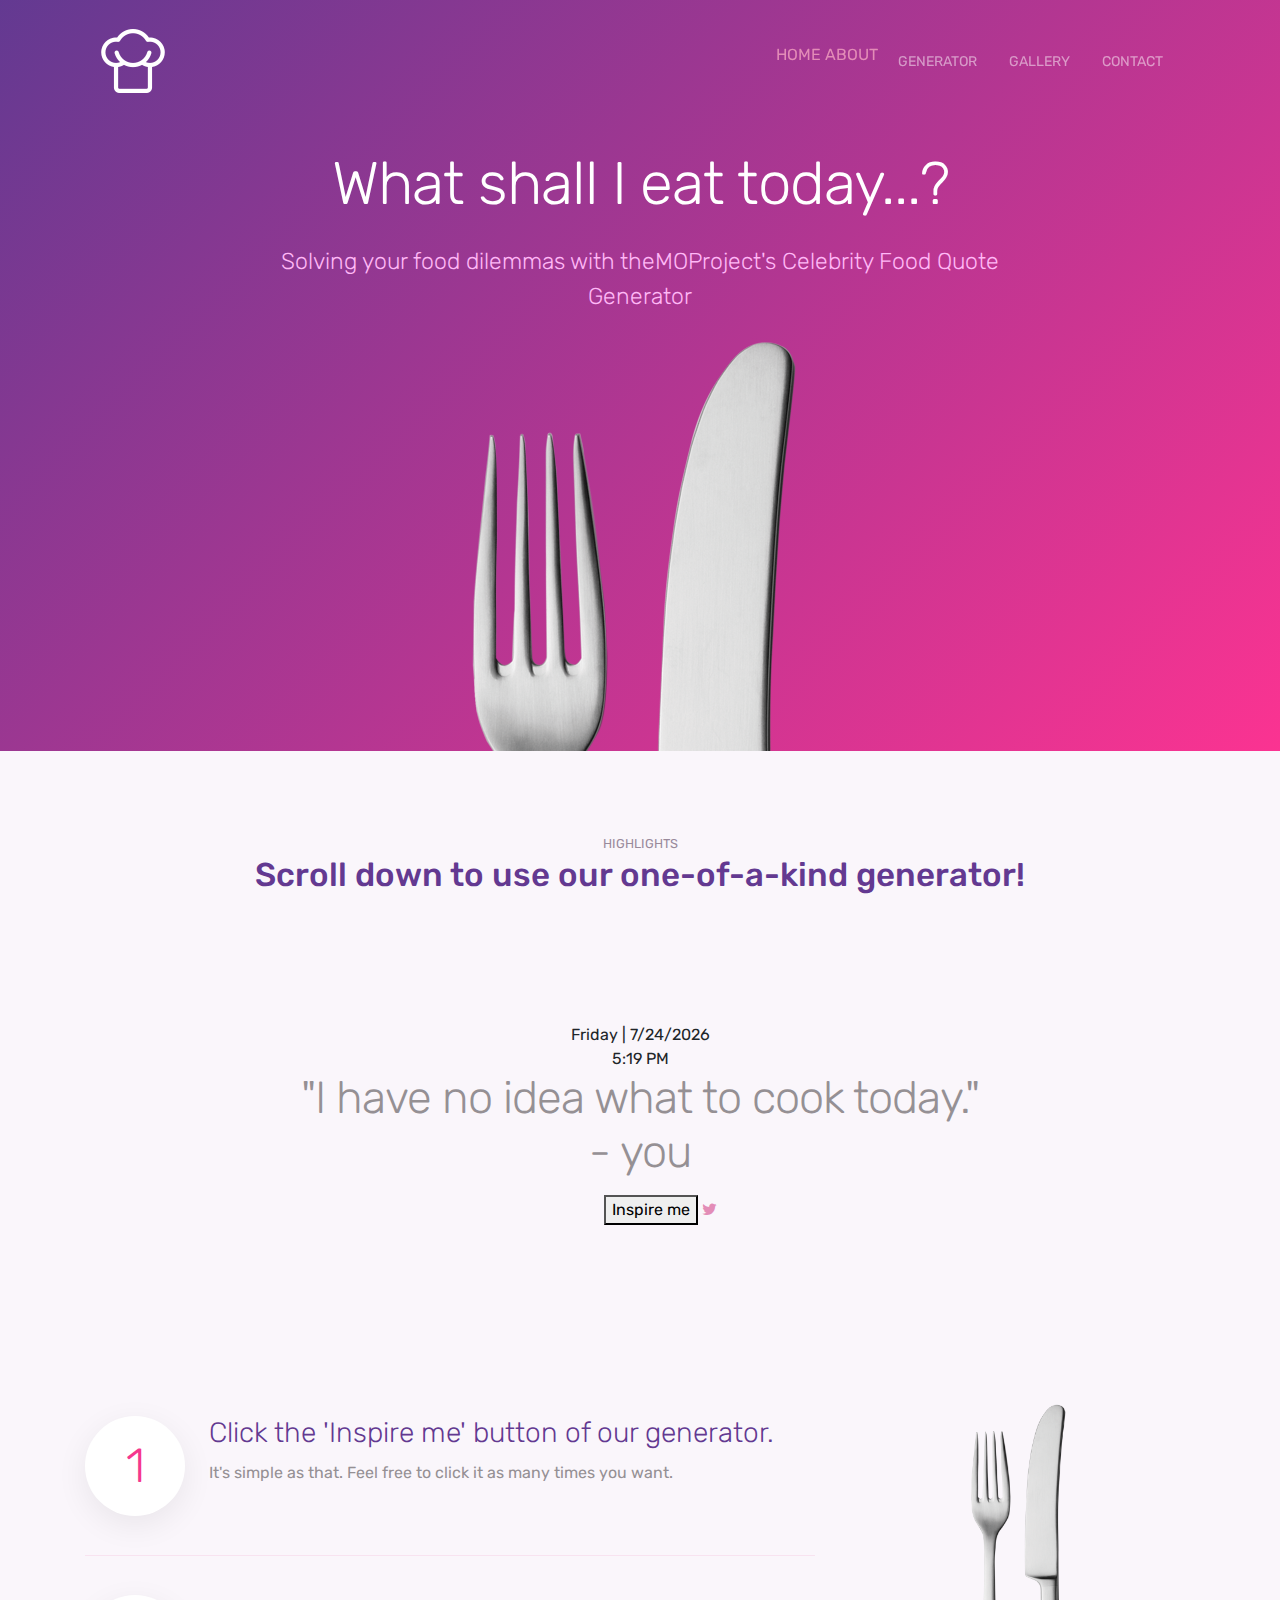
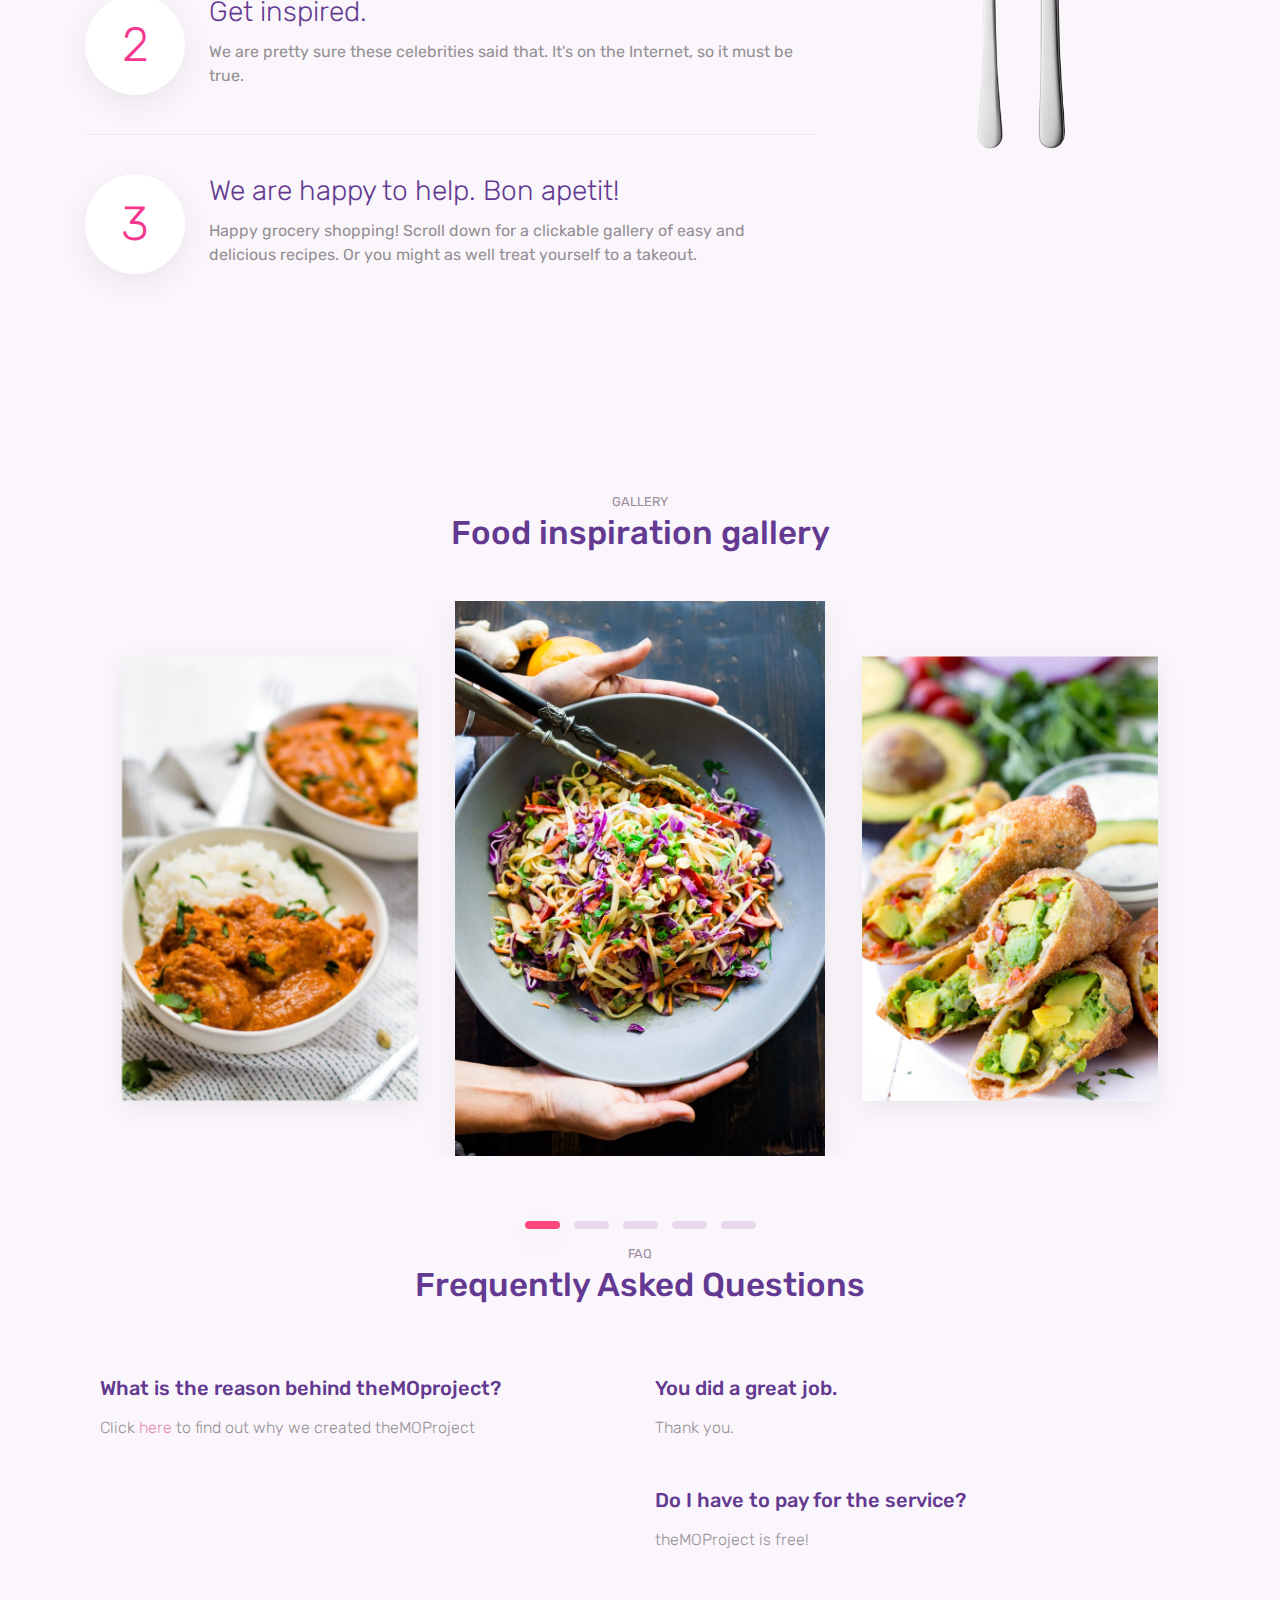
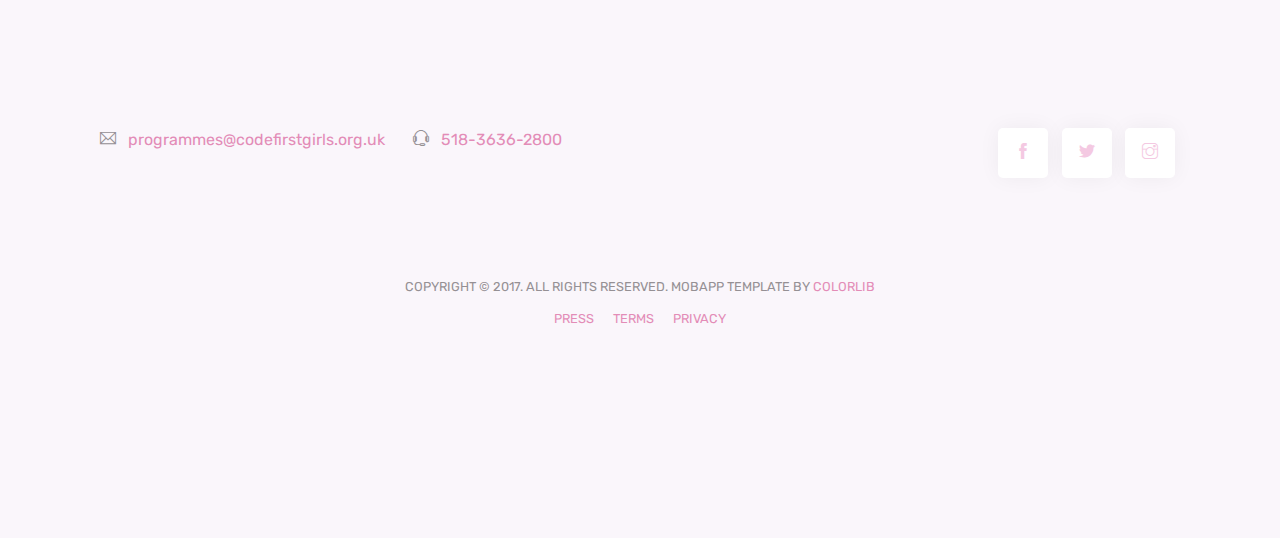
<file: index.html>
<!doctype html>
<html lang="en">
<!--

Page    : index / MobApp
Version : 1.0
Author  : Colorlib
URI     : https://colorlib.com

 -->

<head>
    <title>What shall I eat today...?</title>
    <!-- Required meta tags -->
    <meta charset="utf-8">
    <meta name="viewport" content="width=device-width, initial-scale=1, shrink-to-fit=no">
    <meta name="description" content="Mobland - Mobile App Landing Page Template">
    <meta name="keywords" content="HTML5, bootstrap, genera, app, landing, ios, android, responsive">

    <!-- Font -->
    <link rel="dns-prefetch" href="//fonts.googleapis.com">
    <link href="https://fonts.googleapis.com/css?family=Rubik:300,400,500" rel="stylesheet">

    <!-- Bootstrap CSS -->
    <link rel="stylesheet" href="css/bootstrap.min.css">
    <!-- Themify Icons -->
    <link rel="stylesheet" href="css/themify-icons.css">
    <!-- Owl carousel -->
    <link rel="stylesheet" href="css/owl.carousel.min.css">
    <!-- Main css -->
    <link href="css/style.css" rel="stylesheet">
</head>

<body data-spy="scroll" data-target="#navbar" data-offset="30">

    <!-- Nav Menu -->

    <div class="nav-menu fixed-top">
        <div class="container">
            <div class="row">
                <div class="col-md-12">
                    <nav class="navbar navbar-dark navbar-expand-lg">
                        <a class="navbar-brand" href="index.html"><img src="images/logo.png" class="img-fluid" alt="logo"></a> <button class="navbar-toggler" type="button" data-toggle="collapse" data-target="#navbar" aria-controls="navbar" aria-expanded="false" aria-label="Toggle navigation"> <span class="navbar-toggler-icon"></span> </button>
                        <div class="collapse navbar-collapse" id="navbar">
                            <ul class="navbar-nav ml-auto">
                                <li class="nav-item"> <a href="index.html"> HOME <span class="sr-only">(current)</span></a> </li>
                                &nbsp;
                                <li class="nav-item"> <a href="second.html">ABOUT</a> </li>
                                &nbsp;
                                <li class="nav-item"> <a class="nav-link" href="#features">GENERATOR</a> </li>
                                <li class="nav-item"> <a class="nav-link" href="#gallery">GALLERY</a> </li>
                                <li class="nav-item"> <a class="nav-link" href="#contact">CONTACT</a> </li>
                            </ul>
                        </div>
                    </nav>
                </div>
            </div>
        </div>
    </div>


    <header class="bg-gradient" id="home">
        <div class="container mt-5">
            <h1>What shall I eat today...?</h1>
            <p class="tagline">Solving your food dilemmas with theMOProject's Celebrity Food Quote Generator </p>
        </div>
        <div class="img-holder mt-3"><img src="images/iphonex.png" alt="phone" class="img-fluid"></div>
    </header>

    <div class="section light-bg" id="features">


        <div class="container">

            <div class="section-title">
                <small>HIGHLIGHTS</small>
                <h3>Scroll down to use our one-of-a-kind generator!</h3>
            </div>

    </div>
    <!-- // end .section -->
    <div class="section">

        <div class="container">
           <center>

      <link rel="stylesheet" type="text/css" href="https://cdnjs.cloudflare.com/ajax/libs/font-awesome/4.7.0/css/font-awesome.min.css">
      <body onload="startTime(); startDate()">
      <div class="container">
        <div id="date"></div>
        <div id="display"></div>
        <div id="content">
           <h2><p id="quote">"I have no idea what to cook today." <br/>- you</p></h2>
        </div>
      </div>
      <div id="b-nav">
        <ul>
          <button id="gen" onclick="genQuote()">Inspire me</button>
          <a class="twitter-share-button" target="_blank" href="https://twitter.com/intent/tweet?text=the%20people%20who%20are%20crazy%20enough%20to%20think%20they%20can%20change%20the%20world%20are%20the%20ones%20who%20do.%20-%20Steve%20Jobs"><i class="fa fa-twitter" aria-hidden="true"></i></a>
        </ul>
      </div>
       </center>

        </div>

    </div>
    <!-- // end .section -->


    <div class="section light-bg">

        <div class="container">
            <div class="row">
                <div class="col-md-8 d-flex align-items-center">
                    <ul class="list-unstyled ui-steps">
                        <li class="media">
                            <div class="circle-icon mr-4">1</div>
                            <div class="media-body">
                                <h5>Click the 'Inspire me' button of our generator.</h5>
                                <p>It's simple as that. Feel free to click it as many times you want.</p>
                            </div>
                        </li>
                        <li class="media my-4">
                            <div class="circle-icon mr-4">2</div>
                            <div class="media-body">
                                <h5>Get inspired.</h5>
                                <p>We are pretty sure these celebrities said that. It's on the Internet, so it must be true.</p>
                            </div>
                        </li>
                        <li class="media">
                            <div class="circle-icon mr-4">3</div>
                            <div class="media-body">
                                <h5>We are happy to help. Bon apetit!</h5>
                                <p>Happy grocery shopping! Scroll down for a clickable gallery of easy and delicious recipes. Or you might as well treat yourself to a takeout.</p>
                            </div>
                        </li>
                    </ul>
                </div>
                <div class="col-md-4">
                    <img src="images/iphonex.png" alt="iphone" class="img-fluid">
                </div>

            </div>

        </div>

    </div>
    <!-- // end .section -->

    <div class="section light-bg" id="gallery">
           <div class="container">
               <div class="section-title">
                   <small>GALLERY</small>
                   <h3>Food inspiration gallery</h3>
               </div>

               <div class="img-gallery owl-carousel owl-theme">
                   <a href="https://www.feastingathome.com/thai-noodle-salad-with-peanut-sauce/"><img src="images/screen1.jpg" alt="image"></a>
                   <a href="https://www.eazypeazymealz.com/avocado-egg-rolls/"><img src="images/screen2.jpg" alt="image"></a>
                   <a href="https://damndelicious.net/2014/10/11/one-pot-garlic-parmesan-pasta/"><img src="images/screen3.jpg" alt="image"></a>
                   <a href="https://acleanbake.com/ratatouille/"><img src="images/screen4.jpg" alt="image"></a>
                   <a href="https://www.happyveggiekitchen.com/butter-halloumi-curry/"><img src="images/screen5.jpg" alt="image"></a>
               </div>
               <!-- // end .section -->

    <div class="section pt-0">
        <div class="container">
            <div class="section-title">
                <small>FAQ</small>
                <h3>Frequently Asked Questions</h3>
            </div>

            <div class="row pt-4">
                <div class="col-md-6">
                    <h4 class="mb-3">What is the reason behind theMOproject?</h4>
                     <p class="light-font mb-5"> Click <a href="second.html"> here </a> to find out why we created theMOProject </p>

                </div>
                <div class="col-md-6">
                    <h4 class="mb-3">You did a great job.</h4>
                    <p class="light-font mb-5">Thank you. </p>
                    <h4 class="mb-3">Do I have to pay for the service?</h4>
                    <p class="light-font mb-5">theMOProject is free!</p>

                </div>
            </div>
        </div>

    </div>
    <!-- // end .section -->


    <div class="light-bg py-5" id="contact">
        <div class="container">
            <div class="row">
                <div class="col-lg-6 text-center text-lg-left">
                    <div class=" d-block d-sm-inline-block">
                        <p class="mb-2">
                            <span class="ti-email mr-2"></span> <a class="mr-4" href="mailto:programmes@codefirstgirls.org.uk">programmes@codefirstgirls.org.uk</a>
                        </p>
                    </div>
                    <div class="d-block d-sm-inline-block">
                        <p class="mb-0">
                            <span class="ti-headphone-alt mr-2"></span> <a href="tel:51836362800">518-3636-2800</a>
                        </p>
                    </div>

                </div>
                <div class="col-lg-6">
                    <div class="social-icons">
                        <a href="https://www.facebook.com/codefirstgirls/"><span class="ti-facebook"></span></a>
                        <a href="https://twitter.com/CodeFirstGirls"><span class="ti-twitter-alt"></span></a>
                        <a href="https://instagram.com/codefirstgirls"><span class="ti-instagram"></span></a>
                    </div>
                </div>
            </div>

        </div>

    </div>
    <!-- // end .section -->
    <footer class="my-5 text-center">
        <!-- Copyright removal is not prohibited! -->
        <p class="mb-2"><small>COPYRIGHT © 2017. ALL RIGHTS RESERVED. MOBAPP TEMPLATE BY <a href="https://colorlib.com">COLORLIB</a></small></p>

        <small>
            <a href="#" class="m-2">PRESS</a>
            <a href="#" class="m-2">TERMS</a>
            <a href="#" class="m-2">PRIVACY</a>
        </small>
    </footer>

    <!-- jQuery and Bootstrap -->
    <script src="js/jquery-3.2.1.min.js"></script>
    <script src="js/bootstrap.bundle.min.js"></script>
    <!-- Plugins JS -->
    <script src="js/owl.carousel.min.js"></script>
    <!-- Custom JS -->
    <script src="js/script.js"></script>
    <script src="js/generator.js"></script>

</body>

</html>
</file>
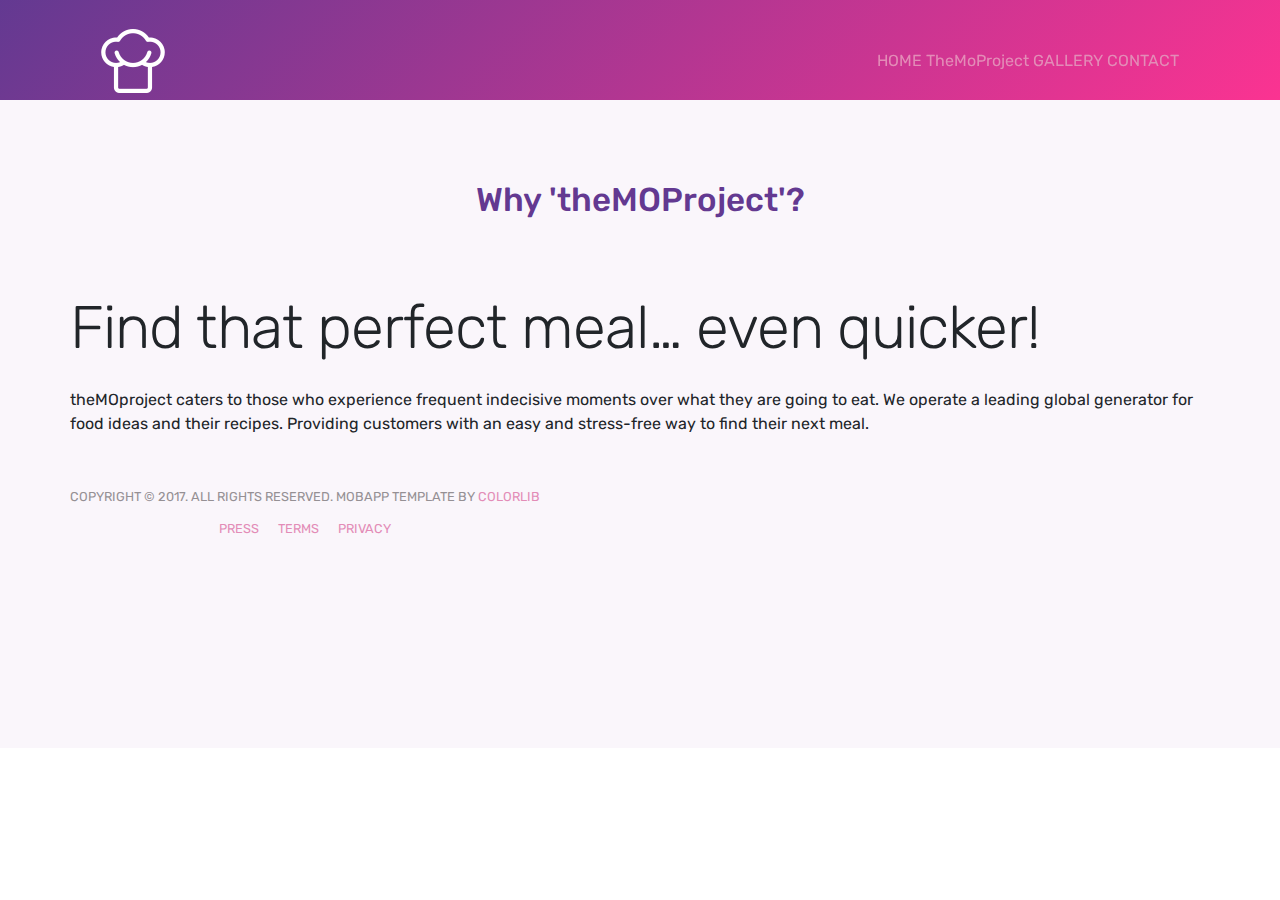
<file: second.html>
<!doctype html>
<html lang="en">
<!--

Page    : index / MOBAPP
Version : 1.0
Author  : Colorlib
URI     : https://colorlib.com

 -->

<head>
    <title>What shall I eat today...?</title>
    <!-- Required meta tags -->
    <meta charset="utf-8">
    <meta name="viewport" content="width=device-width, initial-scale=1, shrink-to-fit=no">
    <meta name="description" content="Mobland - Mobile App Landing Page Template">
    <meta name="keywords" content="HTML5, bootstrap, mobile, app, landing, ios, android, responsive">

    <!-- Font -->
    <link rel="dns-prefetch" href="//fonts.googleapis.com">
    <link href="https://fonts.googleapis.com/css?family=Rubik:300,400,500" rel="stylesheet">

    <!-- Bootstrap CSS -->
    <link rel="stylesheet" href="css/bootstrap.min.css">
    <!-- Themify Icons -->
    <link rel="stylesheet" href="css/themify-icons.css">
    <!-- Owl carousel -->
    <link rel="stylesheet" href="css/owl.carousel.min.css">
    <!-- Main css -->
    <link href="css/style.css" rel="stylesheet">
</head>

<body data-spy="scroll" data-target="#navbar" data-offset="30">

    <!-- Nav Menu -->

    <div class="nav-menu fixed-top">
        <div class="container">
            <div class="row">
                <div class="col-md-12">
                    <nav class="navbar navbar-dark navbar-expand-lg">
                        <a class="navbar-brand" href="index.html"><img src="images/logo.png" class="img-fluid" alt="logo"></a> <button class="navbar-toggler" type="button" data-toggle="collapse" data-target="#navbar" aria-controls="navbar" aria-expanded="false" aria-label="Toggle navigation"> <span class="navbar-toggler-icon"></span> </button>
                        <div class="collapse navbar-collapse" id="navbar">
                            <ul class="navbar-nav ml-auto">
                                <li class="nav-item"> <a href="index.html"> HOME <span class="sr-only">(current)</span></a> </li>
                                &nbsp;
                                <li class="nav-item"> <a href="second.html"> TheMoProject</a> </li>
                                &nbsp;
                                <li class="nav-item"> <a href="second.html"> GALLERY</a> </li>
                                &nbsp;
                                <li class="nav-item"> <a href="contact.html"> CONTACT</a> </li>
                            </ul>
                        </div>
                    </nav>
                </div>
            </div>
        </div>
    </div>

<header class="bg-gradient" id="home">

</header>

<div class="section light-bg" id="features">

    <div class="section pt-0">
        <div class="container">
            <div class="section-title">
                <h3>Why 'theMOProject'?</h3>
            </div>

            <div class="row pt-4">


            <h1>  Find that perfect meal… even quicker! </h1>

           theMOproject caters to those who experience frequent indecisive moments over what they are going to eat. We operate a leading global generator for food ideas and their recipes. Providing customers with an easy and stress-free way to find their next meal.

    <!-- // end .section -->


    <footer class="my-5 text-center">
        <!-- Copyright removal is not prohibited! -->
        <p class="mb-2"><small>COPYRIGHT © 2017. ALL RIGHTS RESERVED. MOBAPP TEMPLATE BY <a href="https://colorlib.com">COLORLIB</a></small></p>

        <small>
            <a href="#" class="m-2">PRESS</a>
            <a href="#" class="m-2">TERMS</a>
            <a href="#" class="m-2">PRIVACY</a>
        </small>
    </footer>

    <!-- jQuery and Bootstrap -->
    <script src="js/jquery-3.2.1.min.js"></script>
    <script src="js/bootstrap.bundle.min.js"></script>
    <!-- Plugins JS -->
    <script src="js/owl.carousel.min.js"></script>
    <!-- Custom JS -->
    <script src="js/script.js"></script>
    <script src="js/generator.js"></script>

</body>

</html>
</file>
<file: css/themify-icons.css>
@font-face {
    font-family: 'themify';
    src: url('../fonts/themify.eot?-fvbane');
    src: url('../fonts/themify.eot?#iefix-fvbane') format('embedded-opentype'), url('../fonts/themify.woff?-fvbane') format('woff'), url('../fonts/themify.ttf?-fvbane') format('truetype'), url('../fonts/themify.svg?-fvbane#themify') format('svg');
    font-weight: normal;
    font-style: normal;
}

[class^="ti-"],
[class*=" ti-"] {
    font-family: 'themify';
    speak: none;
    font-style: normal;
    font-weight: normal;
    font-variant: normal;
    text-transform: none;
    line-height: 1;
    /* Better Font Rendering =========== */
    -webkit-font-smoothing: antialiased;
    -moz-osx-font-smoothing: grayscale;
}

.ti-wand:before {
    content: "\e600";
}

.ti-volume:before {
    content: "\e601";
}

.ti-user:before {
    content: "\e602";
}

.ti-unlock:before {
    content: "\e603";
}

.ti-unlink:before {
    content: "\e604";
}

.ti-trash:before {
    content: "\e605";
}

.ti-thought:before {
    content: "\e606";
}

.ti-target:before {
    content: "\e607";
}

.ti-tag:before {
    content: "\e608";
}

.ti-tablet:before {
    content: "\e609";
}

.ti-star:before {
    content: "\e60a";
}

.ti-spray:before {
    content: "\e60b";
}

.ti-signal:before {
    content: "\e60c";
}

.ti-shopping-cart:before {
    content: "\e60d";
}

.ti-shopping-cart-full:before {
    content: "\e60e";
}

.ti-settings:before {
    content: "\e60f";
}

.ti-search:before {
    content: "\e610";
}

.ti-zoom-in:before {
    content: "\e611";
}

.ti-zoom-out:before {
    content: "\e612";
}

.ti-cut:before {
    content: "\e613";
}

.ti-ruler:before {
    content: "\e614";
}

.ti-ruler-pencil:before {
    content: "\e615";
}

.ti-ruler-alt:before {
    content: "\e616";
}

.ti-bookmark:before {
    content: "\e617";
}

.ti-bookmark-alt:before {
    content: "\e618";
}

.ti-reload:before {
    content: "\e619";
}

.ti-plus:before {
    content: "\e61a";
}

.ti-pin:before {
    content: "\e61b";
}

.ti-pencil:before {
    content: "\e61c";
}

.ti-pencil-alt:before {
    content: "\e61d";
}

.ti-paint-roller:before {
    content: "\e61e";
}

.ti-paint-bucket:before {
    content: "\e61f";
}

.ti-na:before {
    content: "\e620";
}

.ti-mobile:before {
    content: "\e621";
}

.ti-minus:before {
    content: "\e622";
}

.ti-medall:before {
    content: "\e623";
}

.ti-medall-alt:before {
    content: "\e624";
}

.ti-marker:before {
    content: "\e625";
}

.ti-marker-alt:before {
    content: "\e626";
}

.ti-arrow-up:before {
    content: "\e627";
}

.ti-arrow-right:before {
    content: "\e628";
}

.ti-arrow-left:before {
    content: "\e629";
}

.ti-arrow-down:before {
    content: "\e62a";
}

.ti-lock:before {
    content: "\e62b";
}

.ti-location-arrow:before {
    content: "\e62c";
}

.ti-link:before {
    content: "\e62d";
}

.ti-layout:before {
    content: "\e62e";
}

.ti-layers:before {
    content: "\e62f";
}

.ti-layers-alt:before {
    content: "\e630";
}

.ti-key:before {
    content: "\e631";
}

.ti-import:before {
    content: "\e632";
}

.ti-image:before {
    content: "\e633";
}

.ti-heart:before {
    content: "\e634";
}

.ti-heart-broken:before {
    content: "\e635";
}

.ti-hand-stop:before {
    content: "\e636";
}

.ti-hand-open:before {
    content: "\e637";
}

.ti-hand-drag:before {
    content: "\e638";
}

.ti-folder:before {
    content: "\e639";
}

.ti-flag:before {
    content: "\e63a";
}

.ti-flag-alt:before {
    content: "\e63b";
}

.ti-flag-alt-2:before {
    content: "\e63c";
}

.ti-eye:before {
    content: "\e63d";
}

.ti-export:before {
    content: "\e63e";
}

.ti-exchange-vertical:before {
    content: "\e63f";
}

.ti-desktop:before {
    content: "\e640";
}

.ti-cup:before {
    content: "\e641";
}

.ti-crown:before {
    content: "\e642";
}

.ti-comments:before {
    content: "\e643";
}

.ti-comment:before {
    content: "\e644";
}

.ti-comment-alt:before {
    content: "\e645";
}

.ti-close:before {
    content: "\e646";
}

.ti-clip:before {
    content: "\e647";
}

.ti-angle-up:before {
    content: "\e648";
}

.ti-angle-right:before {
    content: "\e649";
}

.ti-angle-left:before {
    content: "\e64a";
}

.ti-angle-down:before {
    content: "\e64b";
}

.ti-check:before {
    content: "\e64c";
}

.ti-check-box:before {
    content: "\e64d";
}

.ti-camera:before {
    content: "\e64e";
}

.ti-announcement:before {
    content: "\e64f";
}

.ti-brush:before {
    content: "\e650";
}

.ti-briefcase:before {
    content: "\e651";
}

.ti-bolt:before {
    content: "\e652";
}

.ti-bolt-alt:before {
    content: "\e653";
}

.ti-blackboard:before {
    content: "\e654";
}

.ti-bag:before {
    content: "\e655";
}

.ti-move:before {
    content: "\e656";
}

.ti-arrows-vertical:before {
    content: "\e657";
}

.ti-arrows-horizontal:before {
    content: "\e658";
}

.ti-fullscreen:before {
    content: "\e659";
}

.ti-arrow-top-right:before {
    content: "\e65a";
}

.ti-arrow-top-left:before {
    content: "\e65b";
}

.ti-arrow-circle-up:before {
    content: "\e65c";
}

.ti-arrow-circle-right:before {
    content: "\e65d";
}

.ti-arrow-circle-left:before {
    content: "\e65e";
}

.ti-arrow-circle-down:before {
    content: "\e65f";
}

.ti-angle-double-up:before {
    content: "\e660";
}

.ti-angle-double-right:before {
    content: "\e661";
}

.ti-angle-double-left:before {
    content: "\e662";
}

.ti-angle-double-down:before {
    content: "\e663";
}

.ti-zip:before {
    content: "\e664";
}

.ti-world:before {
    content: "\e665";
}

.ti-wheelchair:before {
    content: "\e666";
}

.ti-view-list:before {
    content: "\e667";
}

.ti-view-list-alt:before {
    content: "\e668";
}

.ti-view-grid:before {
    content: "\e669";
}

.ti-uppercase:before {
    content: "\e66a";
}

.ti-upload:before {
    content: "\e66b";
}

.ti-underline:before {
    content: "\e66c";
}

.ti-truck:before {
    content: "\e66d";
}

.ti-timer:before {
    content: "\e66e";
}

.ti-ticket:before {
    content: "\e66f";
}

.ti-thumb-up:before {
    content: "\e670";
}

.ti-thumb-down:before {
    content: "\e671";
}

.ti-text:before {
    content: "\e672";
}

.ti-stats-up:before {
    content: "\e673";
}

.ti-stats-down:before {
    content: "\e674";
}

.ti-split-v:before {
    content: "\e675";
}

.ti-split-h:before {
    content: "\e676";
}

.ti-smallcap:before {
    content: "\e677";
}

.ti-shine:before {
    content: "\e678";
}

.ti-shift-right:before {
    content: "\e679";
}

.ti-shift-left:before {
    content: "\e67a";
}

.ti-shield:before {
    content: "\e67b";
}

.ti-notepad:before {
    content: "\e67c";
}

.ti-server:before {
    content: "\e67d";
}

.ti-quote-right:before {
    content: "\e67e";
}

.ti-quote-left:before {
    content: "\e67f";
}

.ti-pulse:before {
    content: "\e680";
}

.ti-printer:before {
    content: "\e681";
}

.ti-power-off:before {
    content: "\e682";
}

.ti-plug:before {
    content: "\e683";
}

.ti-pie-chart:before {
    content: "\e684";
}

.ti-paragraph:before {
    content: "\e685";
}

.ti-panel:before {
    content: "\e686";
}

.ti-package:before {
    content: "\e687";
}

.ti-music:before {
    content: "\e688";
}

.ti-music-alt:before {
    content: "\e689";
}

.ti-mouse:before {
    content: "\e68a";
}

.ti-mouse-alt:before {
    content: "\e68b";
}

.ti-money:before {
    content: "\e68c";
}

.ti-microphone:before {
    content: "\e68d";
}

.ti-menu:before {
    content: "\e68e";
}

.ti-menu-alt:before {
    content: "\e68f";
}

.ti-map:before {
    content: "\e690";
}

.ti-map-alt:before {
    content: "\e691";
}

.ti-loop:before {
    content: "\e692";
}

.ti-location-pin:before {
    content: "\e693";
}

.ti-list:before {
    content: "\e694";
}

.ti-light-bulb:before {
    content: "\e695";
}

.ti-Italic:before {
    content: "\e696";
}

.ti-info:before {
    content: "\e697";
}

.ti-infinite:before {
    content: "\e698";
}

.ti-id-badge:before {
    content: "\e699";
}

.ti-hummer:before {
    content: "\e69a";
}

.ti-home:before {
    content: "\e69b";
}

.ti-help:before {
    content: "\e69c";
}

.ti-headphone:before {
    content: "\e69d";
}

.ti-harddrives:before {
    content: "\e69e";
}

.ti-harddrive:before {
    content: "\e69f";
}

.ti-gift:before {
    content: "\e6a0";
}

.ti-game:before {
    content: "\e6a1";
}

.ti-filter:before {
    content: "\e6a2";
}

.ti-files:before {
    content: "\e6a3";
}

.ti-file:before {
    content: "\e6a4";
}

.ti-eraser:before {
    content: "\e6a5";
}

.ti-envelope:before {
    content: "\e6a6";
}

.ti-download:before {
    content: "\e6a7";
}

.ti-direction:before {
    content: "\e6a8";
}

.ti-direction-alt:before {
    content: "\e6a9";
}

.ti-dashboard:before {
    content: "\e6aa";
}

.ti-control-stop:before {
    content: "\e6ab";
}

.ti-control-shuffle:before {
    content: "\e6ac";
}

.ti-control-play:before {
    content: "\e6ad";
}

.ti-control-pause:before {
    content: "\e6ae";
}

.ti-control-forward:before {
    content: "\e6af";
}

.ti-control-backward:before {
    content: "\e6b0";
}

.ti-cloud:before {
    content: "\e6b1";
}

.ti-cloud-up:before {
    content: "\e6b2";
}

.ti-cloud-down:before {
    content: "\e6b3";
}

.ti-clipboard:before {
    content: "\e6b4";
}

.ti-car:before {
    content: "\e6b5";
}

.ti-calendar:before {
    content: "\e6b6";
}

.ti-book:before {
    content: "\e6b7";
}

.ti-bell:before {
    content: "\e6b8";
}

.ti-basketball:before {
    content: "\e6b9";
}

.ti-bar-chart:before {
    content: "\e6ba";
}

.ti-bar-chart-alt:before {
    content: "\e6bb";
}

.ti-back-right:before {
    content: "\e6bc";
}

.ti-back-left:before {
    content: "\e6bd";
}

.ti-arrows-corner:before {
    content: "\e6be";
}

.ti-archive:before {
    content: "\e6bf";
}

.ti-anchor:before {
    content: "\e6c0";
}

.ti-align-right:before {
    content: "\e6c1";
}

.ti-align-left:before {
    content: "\e6c2";
}

.ti-align-justify:before {
    content: "\e6c3";
}

.ti-align-center:before {
    content: "\e6c4";
}

.ti-alert:before {
    content: "\e6c5";
}

.ti-alarm-clock:before {
    content: "\e6c6";
}

.ti-agenda:before {
    content: "\e6c7";
}

.ti-write:before {
    content: "\e6c8";
}

.ti-window:before {
    content: "\e6c9";
}

.ti-widgetized:before {
    content: "\e6ca";
}

.ti-widget:before {
    content: "\e6cb";
}

.ti-widget-alt:before {
    content: "\e6cc";
}

.ti-wallet:before {
    content: "\e6cd";
}

.ti-video-clapper:before {
    content: "\e6ce";
}

.ti-video-camera:before {
    content: "\e6cf";
}

.ti-vector:before {
    content: "\e6d0";
}

.ti-themify-logo:before {
    content: "\e6d1";
}

.ti-themify-favicon:before {
    content: "\e6d2";
}

.ti-themify-favicon-alt:before {
    content: "\e6d3";
}

.ti-support:before {
    content: "\e6d4";
}

.ti-stamp:before {
    content: "\e6d5";
}

.ti-split-v-alt:before {
    content: "\e6d6";
}

.ti-slice:before {
    content: "\e6d7";
}

.ti-shortcode:before {
    content: "\e6d8";
}

.ti-shift-right-alt:before {
    content: "\e6d9";
}

.ti-shift-left-alt:before {
    content: "\e6da";
}

.ti-ruler-alt-2:before {
    content: "\e6db";
}

.ti-receipt:before {
    content: "\e6dc";
}

.ti-pin2:before {
    content: "\e6dd";
}

.ti-pin-alt:before {
    content: "\e6de";
}

.ti-pencil-alt2:before {
    content: "\e6df";
}

.ti-palette:before {
    content: "\e6e0";
}

.ti-more:before {
    content: "\e6e1";
}

.ti-more-alt:before {
    content: "\e6e2";
}

.ti-microphone-alt:before {
    content: "\e6e3";
}

.ti-magnet:before {
    content: "\e6e4";
}

.ti-line-double:before {
    content: "\e6e5";
}

.ti-line-dotted:before {
    content: "\e6e6";
}

.ti-line-dashed:before {
    content: "\e6e7";
}

.ti-layout-width-full:before {
    content: "\e6e8";
}

.ti-layout-width-default:before {
    content: "\e6e9";
}

.ti-layout-width-default-alt:before {
    content: "\e6ea";
}

.ti-layout-tab:before {
    content: "\e6eb";
}

.ti-layout-tab-window:before {
    content: "\e6ec";
}

.ti-layout-tab-v:before {
    content: "\e6ed";
}

.ti-layout-tab-min:before {
    content: "\e6ee";
}

.ti-layout-slider:before {
    content: "\e6ef";
}

.ti-layout-slider-alt:before {
    content: "\e6f0";
}

.ti-layout-sidebar-right:before {
    content: "\e6f1";
}

.ti-layout-sidebar-none:before {
    content: "\e6f2";
}

.ti-layout-sidebar-left:before {
    content: "\e6f3";
}

.ti-layout-placeholder:before {
    content: "\e6f4";
}

.ti-layout-menu:before {
    content: "\e6f5";
}

.ti-layout-menu-v:before {
    content: "\e6f6";
}

.ti-layout-menu-separated:before {
    content: "\e6f7";
}

.ti-layout-menu-full:before {
    content: "\e6f8";
}

.ti-layout-media-right-alt:before {
    content: "\e6f9";
}

.ti-layout-media-right:before {
    content: "\e6fa";
}

.ti-layout-media-overlay:before {
    content: "\e6fb";
}

.ti-layout-media-overlay-alt:before {
    content: "\e6fc";
}

.ti-layout-media-overlay-alt-2:before {
    content: "\e6fd";
}

.ti-layout-media-left-alt:before {
    content: "\e6fe";
}

.ti-layout-media-left:before {
    content: "\e6ff";
}

.ti-layout-media-center-alt:before {
    content: "\e700";
}

.ti-layout-media-center:before {
    content: "\e701";
}

.ti-layout-list-thumb:before {
    content: "\e702";
}

.ti-layout-list-thumb-alt:before {
    content: "\e703";
}

.ti-layout-list-post:before {
    content: "\e704";
}

.ti-layout-list-large-image:before {
    content: "\e705";
}

.ti-layout-line-solid:before {
    content: "\e706";
}

.ti-layout-grid4:before {
    content: "\e707";
}

.ti-layout-grid3:before {
    content: "\e708";
}

.ti-layout-grid2:before {
    content: "\e709";
}

.ti-layout-grid2-thumb:before {
    content: "\e70a";
}

.ti-layout-cta-right:before {
    content: "\e70b";
}

.ti-layout-cta-left:before {
    content: "\e70c";
}

.ti-layout-cta-center:before {
    content: "\e70d";
}

.ti-layout-cta-btn-right:before {
    content: "\e70e";
}

.ti-layout-cta-btn-left:before {
    content: "\e70f";
}

.ti-layout-column4:before {
    content: "\e710";
}

.ti-layout-column3:before {
    content: "\e711";
}

.ti-layout-column2:before {
    content: "\e712";
}

.ti-layout-accordion-separated:before {
    content: "\e713";
}

.ti-layout-accordion-merged:before {
    content: "\e714";
}

.ti-layout-accordion-list:before {
    content: "\e715";
}

.ti-ink-pen:before {
    content: "\e716";
}

.ti-info-alt:before {
    content: "\e717";
}

.ti-help-alt:before {
    content: "\e718";
}

.ti-headphone-alt:before {
    content: "\e719";
}

.ti-hand-point-up:before {
    content: "\e71a";
}

.ti-hand-point-right:before {
    content: "\e71b";
}

.ti-hand-point-left:before {
    content: "\e71c";
}

.ti-hand-point-down:before {
    content: "\e71d";
}

.ti-gallery:before {
    content: "\e71e";
}

.ti-face-smile:before {
    content: "\e71f";
}

.ti-face-sad:before {
    content: "\e720";
}

.ti-credit-card:before {
    content: "\e721";
}

.ti-control-skip-forward:before {
    content: "\e722";
}

.ti-control-skip-backward:before {
    content: "\e723";
}

.ti-control-record:before {
    content: "\e724";
}

.ti-control-eject:before {
    content: "\e725";
}

.ti-comments-smiley:before {
    content: "\e726";
}

.ti-brush-alt:before {
    content: "\e727";
}

.ti-youtube:before {
    content: "\e728";
}

.ti-vimeo:before {
    content: "\e729";
}

.ti-twitter:before {
    content: "\e72a";
}

.ti-time:before {
    content: "\e72b";
}

.ti-tumblr:before {
    content: "\e72c";
}

.ti-skype:before {
    content: "\e72d";
}

.ti-share:before {
    content: "\e72e";
}

.ti-share-alt:before {
    content: "\e72f";
}

.ti-rocket:before {
    content: "\e730";
}

.ti-pinterest:before {
    content: "\e731";
}

.ti-new-window:before {
    content: "\e732";
}

.ti-microsoft:before {
    content: "\e733";
}

.ti-list-ol:before {
    content: "\e734";
}

.ti-linkedin:before {
    content: "\e735";
}

.ti-layout-sidebar-2:before {
    content: "\e736";
}

.ti-layout-grid4-alt:before {
    content: "\e737";
}

.ti-layout-grid3-alt:before {
    content: "\e738";
}

.ti-layout-grid2-alt:before {
    content: "\e739";
}

.ti-layout-column4-alt:before {
    content: "\e73a";
}

.ti-layout-column3-alt:before {
    content: "\e73b";
}

.ti-layout-column2-alt:before {
    content: "\e73c";
}

.ti-instagram:before {
    content: "\e73d";
}

.ti-google:before {
    content: "\e73e";
}

.ti-github:before {
    content: "\e73f";
}

.ti-flickr:before {
    content: "\e740";
}

.ti-facebook:before {
    content: "\e741";
}

.ti-dropbox:before {
    content: "\e742";
}

.ti-dribbble:before {
    content: "\e743";
}

.ti-apple:before {
    content: "\e744";
}

.ti-android:before {
    content: "\e745";
}

.ti-save:before {
    content: "\e746";
}

.ti-save-alt:before {
    content: "\e747";
}

.ti-yahoo:before {
    content: "\e748";
}

.ti-wordpress:before {
    content: "\e749";
}

.ti-vimeo-alt:before {
    content: "\e74a";
}

.ti-twitter-alt:before {
    content: "\e74b";
}

.ti-tumblr-alt:before {
    content: "\e74c";
}

.ti-trello:before {
    content: "\e74d";
}

.ti-stack-overflow:before {
    content: "\e74e";
}

.ti-soundcloud:before {
    content: "\e74f";
}

.ti-sharethis:before {
    content: "\e750";
}

.ti-sharethis-alt:before {
    content: "\e751";
}

.ti-reddit:before {
    content: "\e752";
}

.ti-pinterest-alt:before {
    content: "\e753";
}

.ti-microsoft-alt:before {
    content: "\e754";
}

.ti-linux:before {
    content: "\e755";
}

.ti-jsfiddle:before {
    content: "\e756";
}

.ti-joomla:before {
    content: "\e757";
}

.ti-html5:before {
    content: "\e758";
}

.ti-flickr-alt:before {
    content: "\e759";
}

.ti-email:before {
    content: "\e75a";
}

.ti-drupal:before {
    content: "\e75b";
}

.ti-dropbox-alt:before {
    content: "\e75c";
}

.ti-css3:before {
    content: "\e75d";
}

.ti-rss:before {
    content: "\e75e";
}

.ti-rss-alt:before {
    content: "\e75f";
}

.ti-lg {
    font-size: 1.33333333em;
    line-height: 0.75em;
    vertical-align: -15%;
}

.ti-2x {
    font-size: 2em;
}

.ti-3x {
    font-size: 3em;
}

.ti-4x {
    font-size: 4em;
}

.ti-5x {
    font-size: 5em;
}
</file>
<file: css/style.css>
@charset "UTF-8";

/*

Style   : MobApp CSS
Version : 1.0
Author  : Surjith S M
URI     : https://surjithctly.in/

Copyright © All rights Reserved 

*/


/*------------------------
[TABLE OF CONTENTS]
    
1. GLOBAL STYLES
2. NAVBAR
3. HERO
4. TABS
5. TESTIMONIALS
6. IMAGE GALLERY
7. PRICING
8. CALL TO ACTION
9. FOOTER

------------------------*/


/* GLOBAL
----------------------*/

body {
    font-family: 'Rubik', sans-serif;
    position: relative;
}

a {
    color: #e38cb7;
}

a:hover,
a:focus {
    color: #d6619c;
}

h1 {
    font-size: 60px;
    font-weight: 300;
    letter-spacing: -1px;
    margin-bottom: 1.5rem;
}

h2 {
    font-size: 45px;
    font-weight: 300;
    color: #633991;
    letter-spacing: -1px;
    margin-bottom: 1rem;
}

h3 {
    color: #633991;
    font-size: 33px;
    font-weight: 500;
}

h4 {
    font-size: 20px;
    font-weight: 500;
    color: #633991;
}

h5 {
    font-size: 28px;
    font-weight: 300;
    color: #633991;
    margin-bottom: 0.7rem;
}

p {
    color: #959094;
}

p.lead {
    color: #e38cb7;
    margin-bottom: 2rem;
}

.text-primary {
    color: #e38cb7 !important;
}

.light-font {
    font-weight: 300;
}

.btn {
    font-size: 12px;
    font-weight: 400;
    text-transform: uppercase;
    padding: 0.375rem 1.35rem;
    transition: all 0.3s ease;
}

.btn-outline-light:hover {
    color: #d6619c;
}

.btn-primary {
    border-radius: 3px;
    background-image: -moz-linear-gradient( 122deg, #e54595 0%, #fd378e 100%);
    background-image: -webkit-linear-gradient( 122deg, #e54595 0%, #fd378e 100%);
    background-image: -ms-linear-gradient( 122deg, #e54595 0%, #fd378e 100%);
    background-image: linear-gradient( 122deg, #e54595 0%, #fd378e 100%);
    box-shadow: 0px 9px 32px 0px rgba(0, 0, 0, 0.2);
    font-weight: 500;
    padding: 0.6rem 2rem;
    border: 0;
}

.btn-primary:hover,
.btn-primary:focus,
.btn-primary:active,
.btn-primary:not([disabled]):not(.disabled).active,
.btn-primary:not([disabled]):not(.disabled):active,
.show>.btn-primary.dropdown-toggle {
    background-image: linear-gradient( 122deg, #fd378e 0%, #e54595 100%);
    box-shadow: 0px 9px 32px 0px rgba(0, 0, 0, 0.3);
    color: #FFF;
}

.btn-light {
    border-radius: 3px;
    background: #FFF;
    box-shadow: 0px 9px 32px 0px rgba(0, 0, 0, 0.26);
    font-size: 14px;
    font-weight: 500;
    color: #633991;
    margin: 0.5rem;
    padding: 0.7rem 1.6rem;
    line-height: 1.8;
}

.btn-group-lg>.btn,
.btn-lg {
    padding: 0.8rem 1rem;
    font-size: 15px;
}

.light-bg {
    background-color: #faf6fb;
}

.section {
    padding: 80px 0;
}

.section-title {
    text-align: center;
    margin-bottom: 3rem;
}

.section-title small {
    color: #998a9b;
}

@media (max-width:767px) {
    h1 {
        font-size: 40px;
    }
    h2 {
        font-size: 30px;
    }
}


/* NAVBAR
----------------------*/

.nav-menu {
    padding: 1rem 0;
    transition: all 0.3s ease;
}

.nav-menu.is-scrolling,
.nav-menu.menu-is-open {
    background-color: rgb(74, 13, 143);
    background: -moz-linear-gradient(135deg, rgb(74, 13, 143) 0%, rgb(250, 42, 143) 100%);
    background: -webkit-linear-gradient(135deg, rgb(74, 13, 143) 0%, rgb(250, 42, 143) 100%);
    background: linear-gradient(135deg, rgb(74, 13, 143) 0%, rgb(250, 42, 143) 100%);
    -webkit-box-shadow: 0px 5px 23px 0px rgba(0, 0, 0, 0.1);
    -moz-box-shadow: 0px 5px 23px 0px rgba(0, 0, 0, 0.1);
    box-shadow: 0px 5px 23px 0px rgba(0, 0, 0, 0.1);
}

.nav-menu.is-scrolling {
    padding: 0;
}

.navbar-nav .nav-link {
    position: relative;
}

@media (min-width: 992px) {
    .navbar-expand-lg .navbar-nav .nav-link {
        padding-right: 1rem;
        padding-left: 1rem;
        font-size: 14px;
    }
    .navbar-nav>.nav-item>.nav-link.active:after {
        content: "";
        border-bottom: 2px solid #cd99d4;
        left: 1rem;
        right: 1rem;
        bottom: 5px;
        height: 1px;
        position: absolute;
    }
}

@media (max-width:991px) {
    .navbar-nav.is-scrolling {
        padding-bottom: 1rem;
    }
    .navbar-nav .nav-item {
        text-align: center;
    }
}


/* HERO
----------------------*/

header {
    padding: 100px 0 0;
    text-align: center;
    color: #FFF;
}

.bg-gradient {
    background-image: -moz-linear-gradient( 135deg, rgba(60, 8, 118, 0.8) 0%, rgba(250, 0, 118, 0.8) 100%);
    background-image: -webkit-linear-gradient( 135deg, rgba(60, 8, 118, 0.8) 0%, rgba(250, 0, 118, 0.8) 100%);
    background-image: -ms-linear-gradient( 135deg, rgba(60, 8, 118, 0.8) 0%, rgba(250, 0, 118, 0.8) 100%);
    background-image: linear-gradient( 135deg, rgba(60, 8, 118, 0.8) 0%, rgba(250, 0, 118, 0.8) 100%);
}

.tagline {
    font-size: 23px;
    font-weight: 300;
    color: #ffb8f6;
    max-width: 800px;
    margin: 0 auto;
}

.img-holder {
    height: 0;
    padding-bottom: 33%;
    overflow: hidden;
}

@media (max-width:1200px) {
    .img-holder {
        padding-bottom: 50%;
    }
}

@media (max-width:767px) {
    .tagline {
        font-size: 17px;
    }
    .img-holder {
        padding-bottom: 100%;
    }
}


/* FEATURES
----------------------*/

.gradient-fill:before {
    color: #fc73b4;
    background: -moz-linear-gradient(top, #9477b4 0%, #fc73b4 100%);
    background: -webkit-linear-gradient(top, #9477b4 0%, #fc73b4 100%);
    background: linear-gradient(to bottom, #9477b4 0%, #fc73b4 100%);
    -webkit-background-clip: text;
    background-clip: text;
    -webkit-text-fill-color: transparent;
}

.card.features {
    border: 0;
    border-radius: 3px;
    box-shadow: 0px 5px 7px 0px rgba(0, 0, 0, 0.04);
    transition: all 0.3s ease;
}

@media (max-width:991px) {
    .card.features {
        margin-bottom: 2rem;
    }
    [class^="col-"]:last-child .card.features {
        margin-bottom: 0;
    }
}

.card.features:before {
    content: "";
    position: absolute;
    width: 3px;
    color: #fc73b4;
    background: -moz-linear-gradient(top, #9477b4 0%, #fc73b4 100%);
    background: -webkit-linear-gradient(top, #9477b4 0%, #fc73b4 100%);
    background: linear-gradient(to bottom, #9477b4 0%, #fc73b4 100%);
    top: 0;
    bottom: 0;
    left: 0;
}

.card-text {
    font-size: 14px;
}

.card.features:hover {
    transform: translateY(-3px);
    -moz-box-shadow: 0px 5px 30px 0px rgba(0, 0, 0, 0.08);
    -webkit-box-shadow: 0px 5px 30px 0px rgba(0, 0, 0, 0.08);
    box-shadow: 0px 5px 30px 0px rgba(0, 0, 0, 0.08);
}

.box-icon {
    box-shadow: 0px 0px 43px 0px rgba(0, 0, 0, 0.14);
    padding: 10px;
    width: 70px;
    border-radius: 3px;
    margin-bottom: 1.5rem;
    background-color: #FFF;
}

.circle-icon {
    box-shadow: 0px 9px 32px 0px rgba(0, 0, 0, 0.07);
    padding: 10px;
    width: 100px;
    height: 100px;
    border-radius: 50%;
    margin-bottom: 1.5rem;
    background-color: #FFF;
    color: #f5378e;
    font-size: 48px;
    text-align: center;
    line-height: 80px;
    font-weight: 300;
    transition: all 0.3s ease;
}

@media (max-width:992px) {
    .circle-icon {
        width: 70px;
        height: 70px;
        font-size: 28px;
        line-height: 50px;
    }
}

.ui-steps li:hover .circle-icon {
    background-image: -moz-linear-gradient( 122deg, #e6388e 0%, #fb378e 100%);
    background-image: -webkit-linear-gradient( 122deg, #e6388e 0%, #fb378e 100%);
    background-image: -ms-linear-gradient( 122deg, #e6388e 0%, #fb378e 100%);
    background-image: linear-gradient( 122deg, #e6388e 0%, #fb378e 100%);
    box-shadow: 0px 9px 32px 0px rgba(0, 0, 0, 0.09);
    color: #FFF;
}

.ui-steps li {
    padding: 15px 0;
}

.ui-steps li:not(:last-child) {
    border-bottom: 1px solid #f8e3f0;
}

.perspective-phone {
    position: relative;
    z-index: -1;
}

@media (min-width:992px) {
    .perspective-phone {
        margin-top: -150px;
    }
}


/*  TABS
----------------------*/

.tab-content {
    border-bottom-right-radius: 3px;
    border-bottom-left-radius: 3px;
    background-color: #FFF;
    box-shadow: 0px 5px 7px 0px rgba(0, 0, 0, 0.04);
    padding: 3rem;
}

@media (max-width:992px) {
    .tab-content {
        padding: 1.5rem;
    }
}

.tab-content p {
    line-height: 1.8;
}

.tab-content h2 {
    margin-bottom: 0.5rem;
}

.nav-tabs {
    border-bottom: 0;
}

.nav-tabs .nav-item .nav-link,
.nav-tabs .nav-link:focus,
.nav-tabs .nav-link:hover {
    padding: 1rem 1rem;
    border-color: #faf6fb #faf6fb #FFF;
    font-size: 19px;
    color: #b5a4c8;
    background: #f5eff7;
}

.nav-tabs .nav-link.active {
    background: #FFF;
    border-top-width: 3px;
    border-color: #ce75b4 #faf6fb #FFF;
    color: #633991;
}


/*  TESTIMONIALS
----------------------*/

.owl-carousel .owl-item img.client-img {
    width: 110px;
    margin: 30px auto;
    border-radius: 50%;
    box-shadow: 0px 9px 32px 0px rgba(0, 0, 0, 0.07);
}

.testimonials-single {
    text-align: center;
    max-width: 80%;
    margin: 0 auto;
}

.blockquote {
    color: #7a767a;
    font-weight: 300;
}

.owl-next.disabled,
.owl-prev.disabled {
    opacity: 0.5;
}

.owl-prev,
.owl-next {
    position: absolute;
    top: 50%;
    transform: translateY(-50%);
}

.owl-prev {
    left: 0;
}

.owl-next {
    right: 0;
}

.owl-theme .owl-nav.disabled+.owl-dots {
    margin-top: 60px;
}

.owl-theme .owl-dots .owl-dot span {
    background: #e7d9eb;
    width: 35px;
    height: 8px;
    border-radius: 10px;
    transition: all 0.3s ease-in;
}

.owl-theme .owl-dots .owl-dot:hover span {
    background: #ff487e;
}

.owl-theme .owl-dots .owl-dot.active span {
    background: #ff487e;
    box-shadow: 0px 9px 32px 0px rgba(0, 0, 0, 0.07);
}


/*  IMAGE GALLERY
----------------------*/

.img-gallery .owl-item {
    box-shadow: 0px 9px 32px 0px rgba(0, 0, 0, 0.07);
    transform: scale(0.8);
    transition: all 0.3s ease-in;
}

.img-gallery .owl-item.center {
    transform: scale(1);
}


/*  PRICING
----------------------*/

@media (max-width:992px) {
    .card-deck {
        -ms-flex-direction: column;
        flex-direction: column;
    }
    .card-deck .card {
        margin-bottom: 15px;
    }
}

.card.pricing {
    border: 1px solid #f1eef1;
}

.card.pricing.popular {
    border-top-width: 3px;
    border-color: #ce75b4 #faf6fb #FFF;
    box-shadow: 0px 12px 59px 0px rgba(36, 7, 31, 0.11);
    color: #633991;
}

.card.pricing .card-head {
    text-align: center;
    padding: 40px 0 20px;
}

.card.pricing .card-head .price {
    display: block;
    font-size: 45px;
    font-weight: 300;
    color: #633991;
}

.card.pricing .card-head .price sub {
    bottom: 0;
    font-size: 55%;
}

.card.pricing .list-group-item {
    border: 0;
    text-align: center;
    color: #959094;
    padding: 1.05rem 1.25rem;
}

.card.pricing .list-group-item del {
    color: #d9d3d8;
}

.card.pricing .card-body {
    padding: 1.75rem;
}


/*  CALL TO ACTION
----------------------*/

.call-to-action {
    text-align: center;
    color: #FFF;
    margin: 3rem 0;
}

.call-to-action .box-icon {
    margin-left: auto;
    margin-right: auto;
    border-radius: 5px;
    transform: scale(0.85);
    margin-bottom: 2.5rem;
}

.call-to-action h2 {
    color: #FFF;
}

.call-to-action .tagline {
    font-size: 16px;
    font-weight: 300;
    color: #ffb8f6;
    max-width: 650px;
    margin: 0 auto;
}

.btn-light img {
    margin-right: 0.4rem;
    vertical-align: text-bottom;
}


/*  FOOTER
----------------------*/

.social-icons {
    text-align: right;
}

.social-icons a {
    background-color: #FFF;
    box-shadow: 0px 0px 21px 0px rgba(0, 0, 0, 0.05);
    width: 50px;
    height: 50px;
    display: inline-block;
    text-align: center;
    line-height: 50px;
    margin: 0 0.3rem;
    border-radius: 5px;
    color: #f4c9e2;
    transition: all 0.3s ease;
}

.social-icons a:hover {
    text-decoration: none;
    color: #e38cb7;
}

@media (max-width:991px) {
    .social-icons {
        text-align: center;
        margin-top: 2rem;
    }
}
</file>
